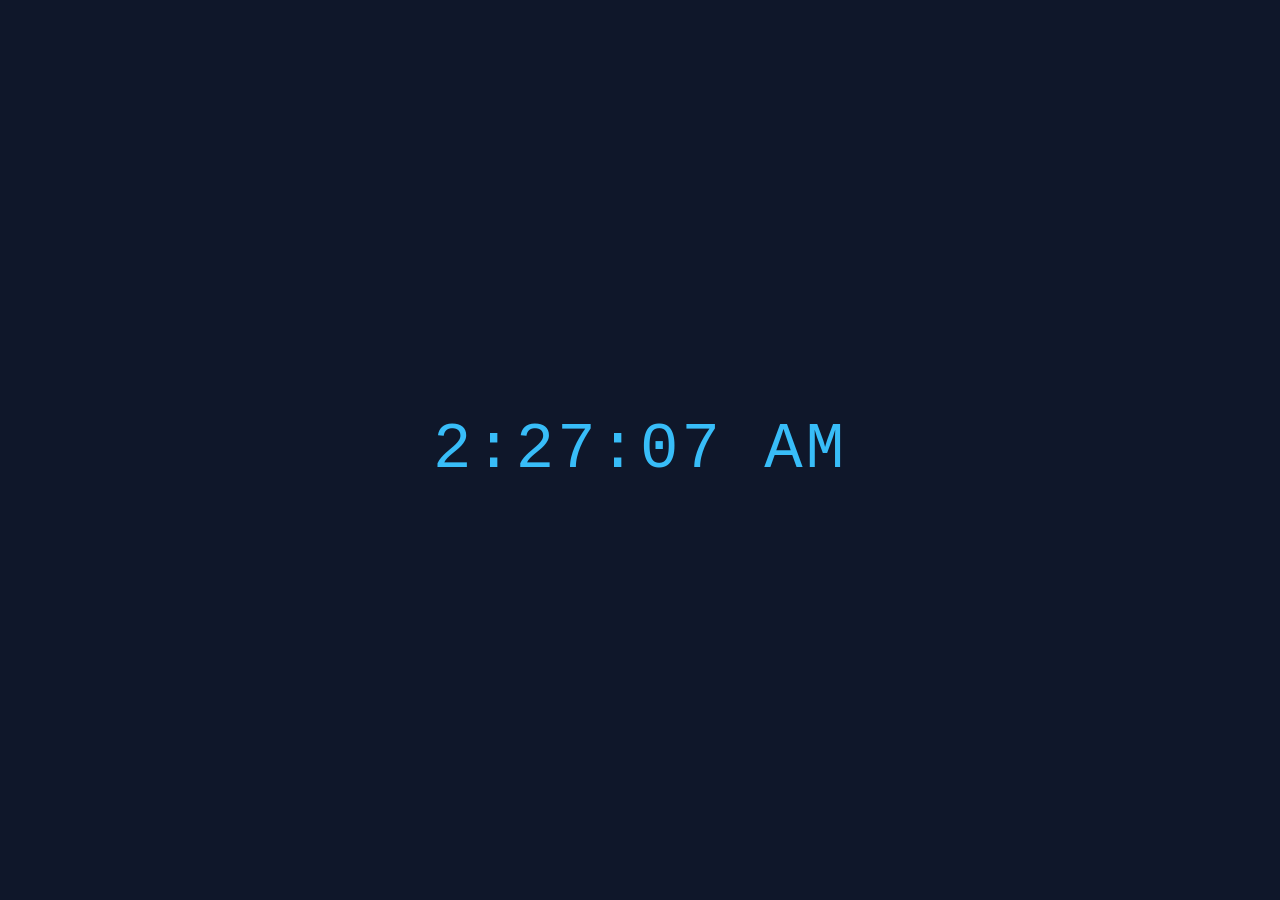
<file: Digitalclock/index.html>
<!DOCTYPE html>
<html lang="en">
<head>
    <meta charset="UTF-8">
    <meta name="viewport" content="width=device-width, initial-scale=1.0">
    <title>Digital Clock</title>

    <style>
        body {
            margin: 0;
            height: 100vh;
            display: flex;
            justify-content: center;
            align-items: center;
            background: #0f172a;
            color: #38bdf8;
            font-family: 'Courier New', monospace;
        }

        #clock {
            font-size: 64px;
            letter-spacing: 3px;
        }
    </style>
</head>
<body>

    <div id="clock">
        00:00:00
    </div>

    <!-- Link your JS file here -->
    <script src="clock.js"></script>
</body>
</html>
</file>
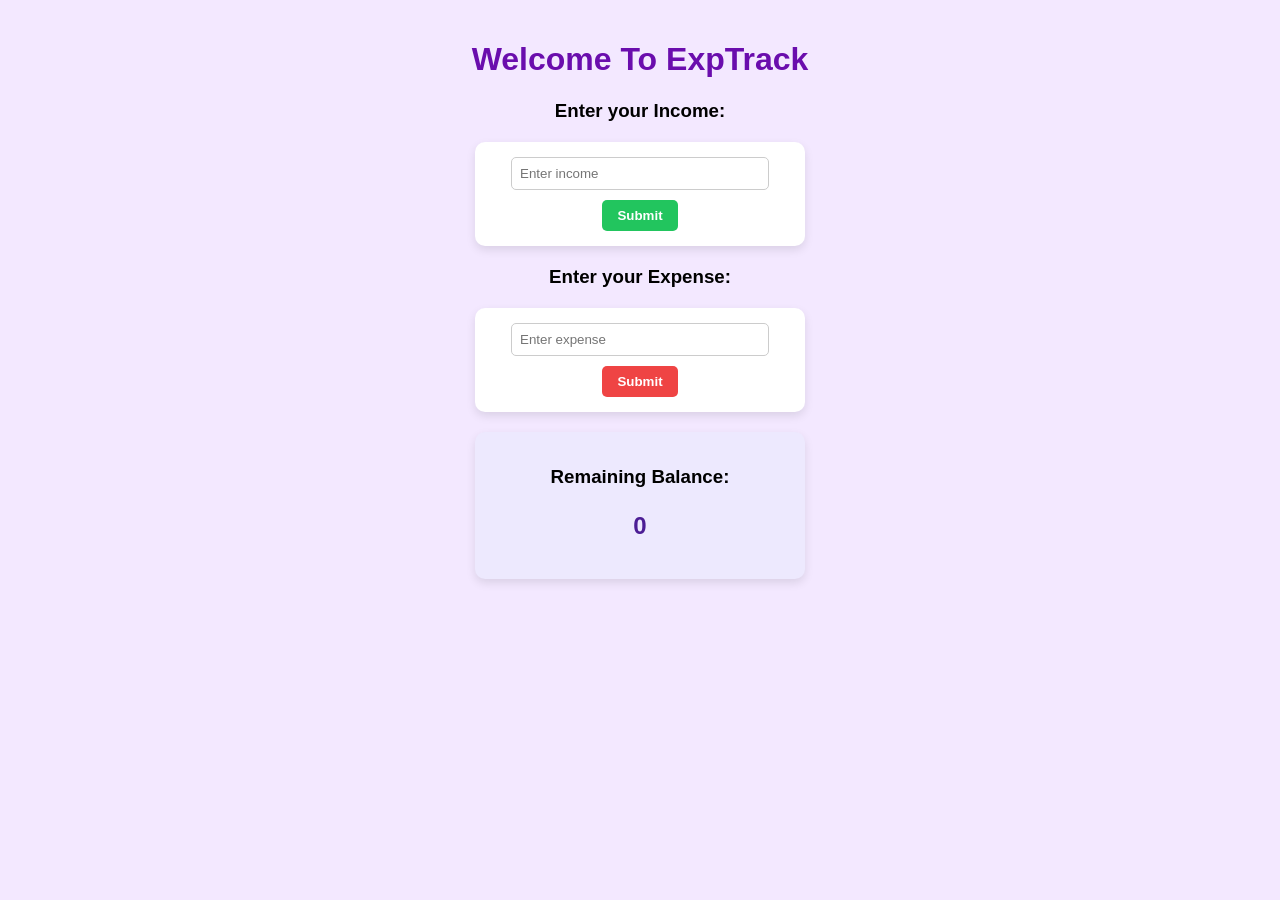
<file: ExpTrack/index.html>
<!DOCTYPE html>
<html lang="en">
<head>
    <meta charset="UTF-8">
    <meta name="viewport" content="width=device-width, initial-scale=1.0">
    <title>ExpTrack</title>
 <script src="script.js"></script>
    
    <link rel="stylesheet" href="style.css">
</head>

<body>
    <h1>Welcome To ExpTrack</h1>


    <h3>Enter your Income:</h3>
    <div id="income">
        <input type="number" id="incomeInput" placeholder="Enter income">
        <button onclick="addIncome()">Submit</button>
    </div>

  
    <h3>Enter your Expense:</h3>
    <div id="expense">
        <input type="number" id="expenseInput" placeholder="Enter expense">
        <button onclick="addExpense()">Submit</button>
    </div>

  
    <div id="balance">
        <h3>Remaining Balance:</h3>
        <p id="balanceValue">0</p>
    </div>

    
   
</body>
</html>
</file>
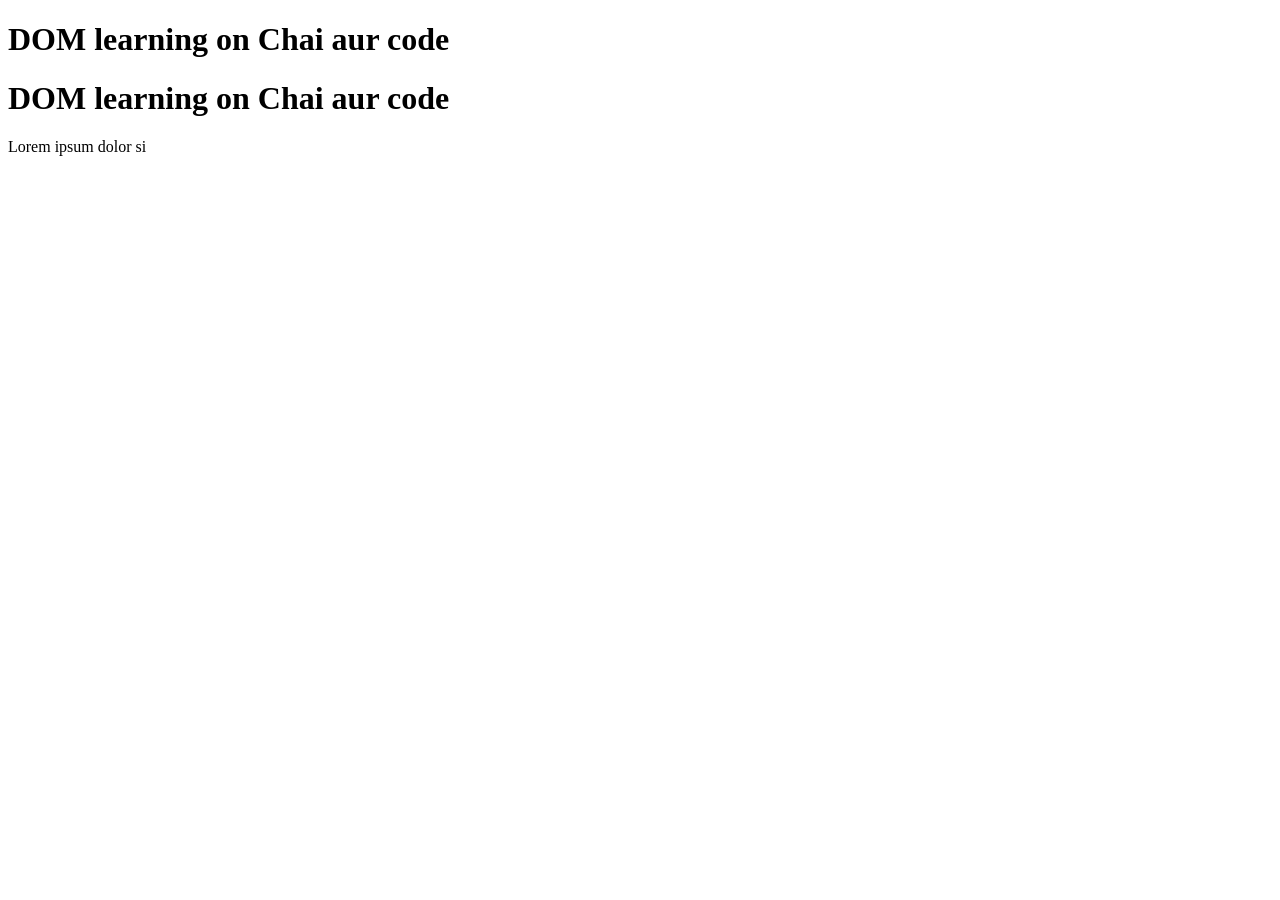
<file: one.html>
<!DOCTYPE html>
<html lang="en">
<head>
    <meta charset="UTF-8">
    
    <title>DoM LEARNING</title>
</head>
<body>
    <div class="bg-black">
        <h1 class="heading">DOM learning on Chai aur code</h1>
        <h1 id="title "class="heading">DOM learning on Chai aur code</h1>
        <p>Lorem ipsum dolor si</p>
    </div>
    
</body>
</html>
</file>
<file: ExpTrack/style.css>
body {
    background-color: #f3e8ff; /* light violet */
    font-family: Arial, sans-serif;
    text-align: center;
    margin: 0;
    padding: 20px;
}

/* Heading */
h1 {
    color: #6a0dad;
}


#income, #expense, #balance {
    margin: 20px auto;
    padding: 15px;
    width: 300px;
    border-radius: 10px;
    background-color: #ffffff;
    box-shadow: 0 4px 10px rgba(0,0,0,0.1);
}


input {
    padding: 8px;
    width: 80%;
    margin-bottom: 10px;
    border: 1px solid #ccc;
    border-radius: 5px;
}


button {
    padding: 8px 15px;
    border: none;
    border-radius: 5px;
    cursor: pointer;
    font-weight: bold;
}


#income button {
    background-color: #22c55e; /* green */
    color: white;
}


#expense button {
    background-color: #ef4444; /* red */
    color: white;
}


#balance {
    background-color: #ede9fe; /* stronger violet */
}


#balanceValue {
    font-size: 24px;
    font-weight: bold;
    color: #4c1d95;
}
</file>
